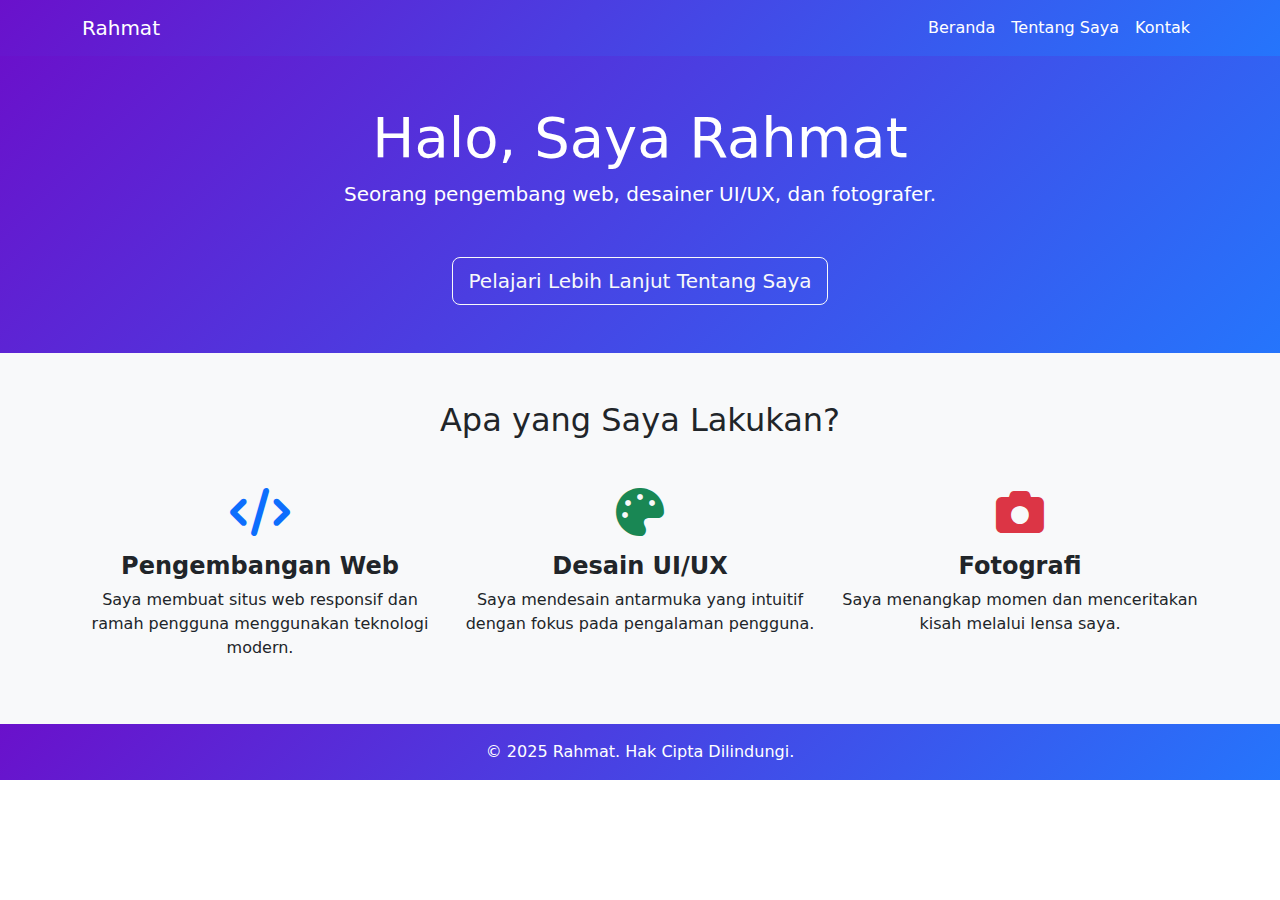
<file: personal web/index.html>
<!DOCTYPE html>
<html lang="id">
<head>
    <meta charset="UTF-8">
    <meta name="viewport" content="width=device-width, initial-scale=1.0">
    <title>Rahmat - Beranda</title>
    <!-- Bootstrap CSS -->
    <link href="https://cdn.jsdelivr.net/npm/bootstrap@5.3.0-alpha1/dist/css/bootstrap.min.css"  rel="stylesheet">
    <!-- Font Awesome Icons -->
    <link href="https://cdnjs.cloudflare.com/ajax/libs/font-awesome/6.0.0-beta3/css/all.min.css"  rel="stylesheet">
    <!-- Custom CSS -->
    <link rel="stylesheet" href="style.css">
</head>
<body>
    <!-- Navbar -->
    <nav class="navbar navbar-expand-lg navbar-light bg-aesthetic">
        <div class="container">
            <a class="navbar-brand text-white" href="index.html">Rahmat</a>
            <button class="navbar-toggler" type="button" data-bs-toggle="collapse" data-bs-target="#navbarNav">
                <span class="navbar-toggler-icon"></span>
            </button>
            <div class="collapse navbar-collapse" id="navbarNav">
                <ul class="navbar-nav ms-auto">
                    <li class="nav-item">
                        <a class="nav-link active text-white" href="index.html">Beranda</a>
                    </li>
                    <li class="nav-item">
                        <a class="nav-link text-white" href="about.html">Tentang Saya</a>
                    </li>
                    <li class="nav-item">
                        <a class="nav-link text-white" href="contact.html">Kontak</a>
                    </li>
                </ul>
            </div>
        </div>
    </nav>

    <!-- Hero Section -->
    <section class="hero py-5">
        <div class="container text-center">
            <h1 class="display-4 text-white">Halo, Saya Rahmat</h1>
            <p class="lead text-white mb-5">Seorang pengembang web, desainer UI/UX, dan fotografer.</p>
            <a href="about.html" class="btn btn-outline-light btn-lg">Pelajari Lebih Lanjut Tentang Saya</a>
        </div>
    </section>

    <!-- Features Section -->
    <section class="features py-5 bg-light">
        <div class="container">
            <h2 class="text-center mb-5">Apa yang Saya Lakukan?</h2>
            <div class="row">
                <div class="col-md-4 text-center">
                    <i class="fas fa-code fa-3x text-primary mb-3"></i>
                    <h4>Pengembangan Web</h4>
                    <p>Saya membuat situs web responsif dan ramah pengguna menggunakan teknologi modern.</p>
                </div>
                <div class="col-md-4 text-center">
                    <i class="fas fa-palette fa-3x text-success mb-3"></i>
                    <h4>Desain UI/UX</h4>
                    <p>Saya mendesain antarmuka yang intuitif dengan fokus pada pengalaman pengguna.</p>
                </div>
                <div class="col-md-4 text-center">
                    <i class="fas fa-camera fa-3x text-danger mb-3"></i>
                    <h4>Fotografi</h4>
                    <p>Saya menangkap momen dan menceritakan kisah melalui lensa saya.</p>
                </div>
            </div>
        </div>
    </section>

    <!-- Footer -->
    <footer class="bg-aesthetic text-center py-3">
        <div class="container">
            <p class="text-white mb-0">&copy; 2025 Rahmat. Hak Cipta Dilindungi.</p>
        </div>
    </footer>

    <!-- Bootstrap JS -->
    <script src="https://cdn.jsdelivr.net/npm/bootstrap@5.3.0-alpha1/dist/js/bootstrap.bundle.min.js"></script> 
</body>
</html>
</file>
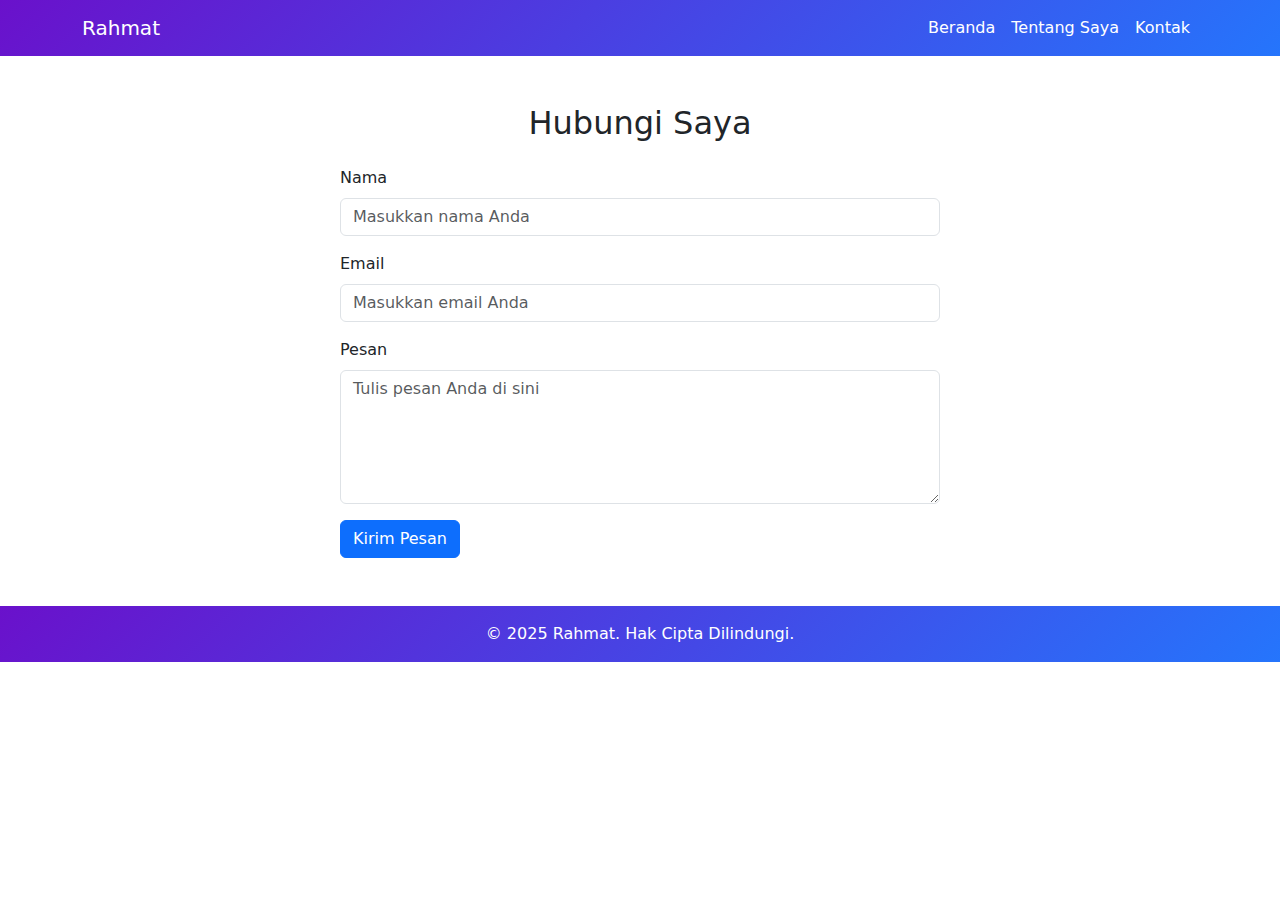
<file: personal web/about.html>
<!DOCTYPE html>
<html lang="id">
<head>
    <meta charset="UTF-8">
    <meta name="viewport" content="width=device-width, initial-scale=1.0">
    <title>Kontak - Rahmat</title>
    <!-- Bootstrap CSS -->
    <link href="https://cdn.jsdelivr.net/npm/bootstrap@5.3.0-alpha1/dist/css/bootstrap.min.css"  rel="stylesheet">
    <!-- Custom CSS -->
    <link rel="stylesheet" href="style.css">
</head>
<body>
   <!-- Navbar -->
<nav class="navbar navbar-expand-lg navbar-light bg-aesthetic">
    <div class="container">
        <a class="navbar-brand text-white" href="index.html">Rahmat</a>
        <button class="navbar-toggler" type="button" data-bs-toggle="collapse" data-bs-target="#navbarNav">
            <span class="navbar-toggler-icon"></span>
        </button>
        <div class="collapse navbar-collapse" id="navbarNav">
            <ul class="navbar-nav ms-auto">
                <li class="nav-item">
                    <a class="nav-link active text-white" href="index.html">Beranda</a>
                </li>
                <li class="nav-item">
                    <a class="nav-link text-white" href="about.html">Tentang Saya</a>
                </li>
                <li class="nav-item">
                    <a class="nav-link text-white" href="contact.html">Kontak</a>
                </li>
            </ul>
        </div>
    </div>
</nav>

    <!-- Contact Section -->
    <section class="contact py-5">
        <div class="container">
            <h2 class="text-center mb-4">Hubungi Saya</h2>
            <form>
                <div class="mb-3">
                    <label for="name" class="form-label">Nama</label>
                    <input type="text" class="form-control" id="name" placeholder="Masukkan nama Anda">
                </div>
                <div class="mb-3">
                    <label for="email" class="form-label">Email</label>
                    <input type="email" class="form-control" id="email" placeholder="Masukkan email Anda">
                </div>
                <div class="mb-3">
                    <label for="message" class="form-label">Pesan</label>
                    <textarea class="form-control" id="message" rows="5" placeholder="Tulis pesan Anda di sini"></textarea>
                </div>
                <button type="submit" class="btn btn-primary">Kirim Pesan</button>
            </form>
        </div>
    </section>

    <!-- Footer -->
    <footer class="bg-aesthetic text-center py-3">
        <div class="container">
            <p class="text-white mb-0">&copy; 2025 Rahmat. Hak Cipta Dilindungi.</p>
        </div>
    </footer>

    <!-- Bootstrap JS -->
    <script src="https://cdn.jsdelivr.net/npm/bootstrap@5.3.0-alpha1/dist/js/bootstrap.bundle.min.js"></script> 
</body>
</html>
</file>
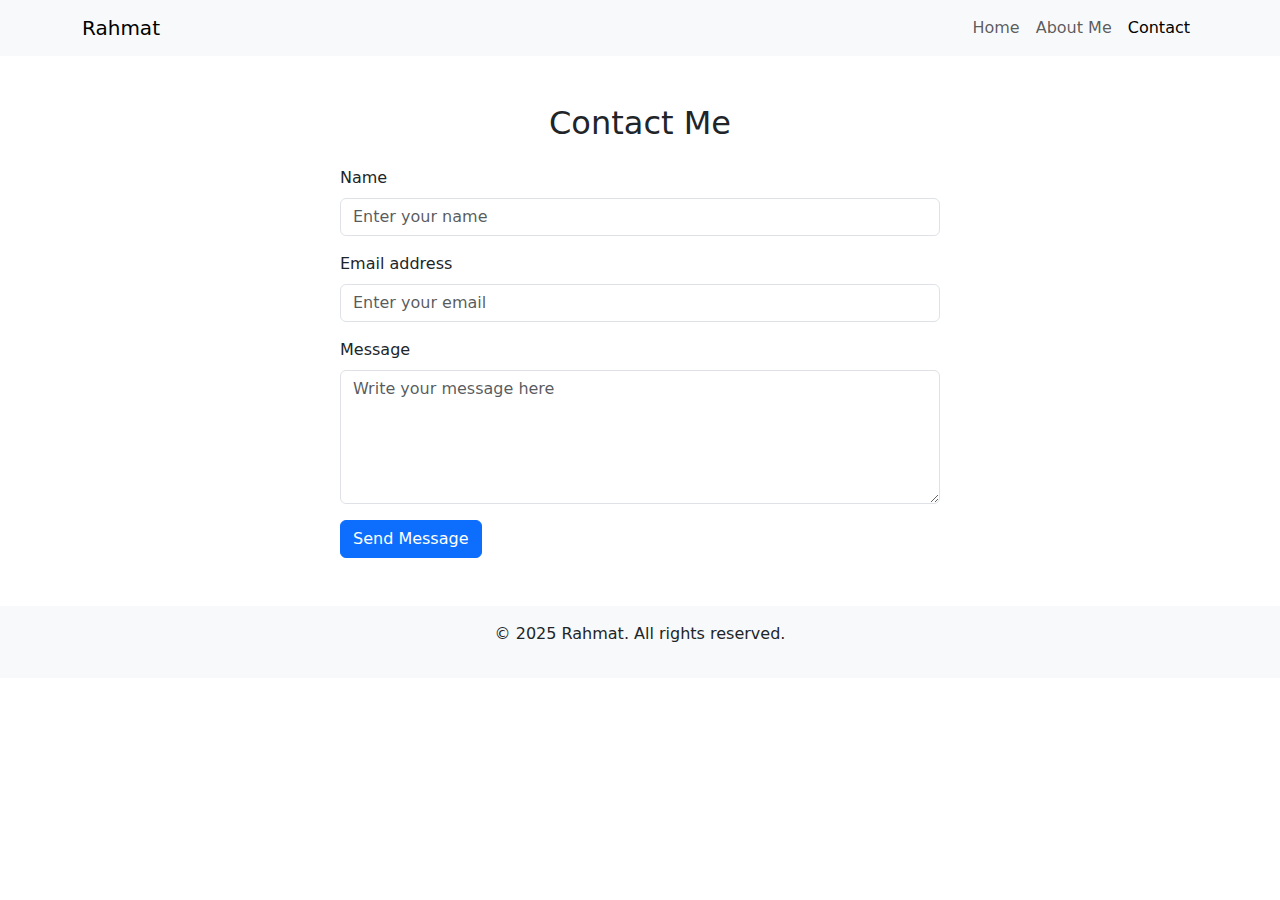
<file: personal web/contact.html>
<!DOCTYPE html>
<html lang="en">
<head>
    <meta charset="UTF-8">
    <meta name="viewport" content="width=device-width, initial-scale=1.0">
    <title>Contact - Rahmat</title>
    <!-- Bootstrap CSS -->
    <link href="https://cdn.jsdelivr.net/npm/bootstrap@5.3.0-alpha1/dist/css/bootstrap.min.css"  rel="stylesheet">
    <!-- Custom CSS -->
    <link rel="stylesheet" href="style.css">
</head>
<body>
    <!-- Navbar -->
    <nav class="navbar navbar-expand-lg navbar-light bg-light">
        <div class="container">
            <a class="navbar-brand" href="index.html">Rahmat</a>
            <button class="navbar-toggler" type="button" data-bs-toggle="collapse" data-bs-target="#navbarNav">
                <span class="navbar-toggler-icon"></span>
            </button>
            <div class="collapse navbar-collapse" id="navbarNav">
                <ul class="navbar-nav ms-auto">
                    <li class="nav-item">
                        <a class="nav-link" href="index.html">Home</a>
                    </li>
                    <li class="nav-item">
                        <a class="nav-link" href="about.html">About Me</a>
                    </li>
                    <li class="nav-item">
                        <a class="nav-link active" href="contact.html">Contact</a>
                    </li>
                </ul>
            </div>
        </div>
    </nav>

    <!-- Contact Section -->
    <section class="contact py-5">
        <div class="container">
            <h2 class="text-center mb-4">Contact Me</h2>
            <form>
                <div class="mb-3">
                    <label for="name" class="form-label">Name</label>
                    <input type="text" class="form-control" id="name" placeholder="Enter your name">
                </div>
                <div class="mb-3">
                    <label for="email" class="form-label">Email address</label>
                    <input type="email" class="form-control" id="email" placeholder="Enter your email">
                </div>
                <div class="mb-3">
                    <label for="message" class="form-label">Message</label>
                    <textarea class="form-control" id="message" rows="5" placeholder="Write your message here"></textarea>
                </div>
                <button type="submit" class="btn btn-primary">Send Message</button>
            </form>
        </div>
    </section>

    <!-- Footer -->
    <footer class="bg-light text-center py-3">
        <div class="container">
            <p>&copy; 2025 Rahmat. All rights reserved.</p>
        </div>
    </footer>

    <!-- Bootstrap JS -->
    <script src="https://cdn.jsdelivr.net/npm/bootstrap@5.3.0-alpha1/dist/js/bootstrap.bundle.min.js"></script> 
</body>
</html>
</file>
<file: personal web/style.css>
/* Aesthetic Colors */
.bg-aesthetic {
    background: linear-gradient(135deg, #6a11cb, #2575fc);
}

.hero {
    background: linear-gradient(135deg, #6a11cb, #2575fc);
    color: white;
}

.features h4 {
    font-weight: bold;
}

.features i {
    transition: transform 0.3s ease;
}

.features i:hover {
    transform: scale(1.2);
}

.about img {
    max-width: 200px;
    border: 5px solid #fff;
    box-shadow: 0 4px 6px rgba(0, 0, 0, 0.1);
}

.contact form {
    max-width: 600px;
    margin: 0 auto;
}

/* Responsive Styling */
@media (max-width: 768px) {
    .hero h1 {
        font-size: 2rem;
    }
}
</file>
